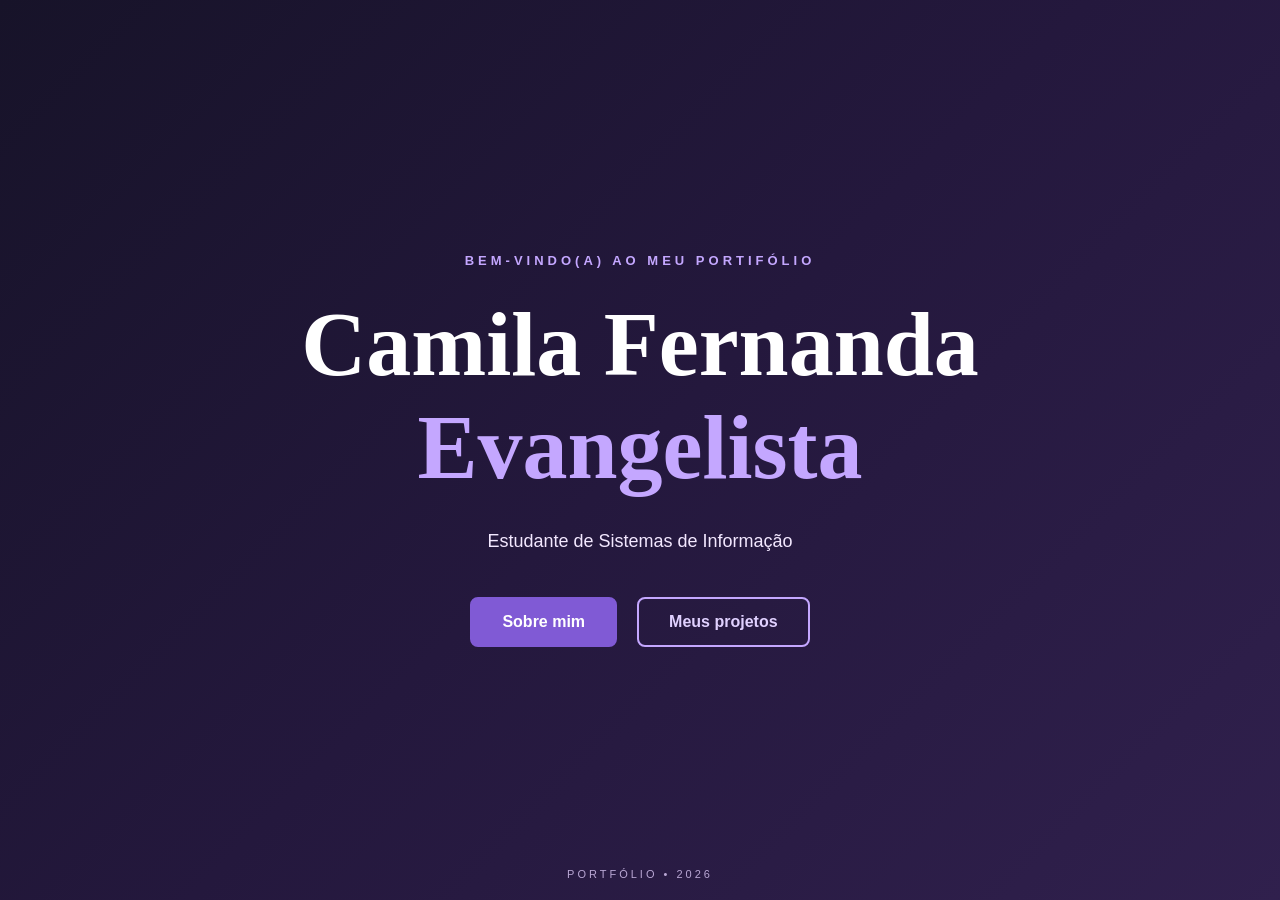
<file: assets/index.html>
<!DOCTYPE html>
<html lang="pt-BR">

<head>
    <meta charset="UTF-8">
    <meta name="viewport" content="width=device-width, initial-scale=1.0">
    <title>Camila | Portfólio</title>
    <link rel="stylesheet" href="style.css">
</head>

<body>

    <main class="capa">

        <div class="capa-conteudo">

            <p class="capa-saudacao">BEM-VINDO(A) AO MEU PORTIFÓLIO</p>

            <h1>
               Camila Fernanda
               <span> Evangelista </span>
            </h1>

            <p class="capa-descricao">
                Estudante de Sistemas de Informação
                
            </p>

            <div class="capa-botoes">

                <a href="sobre.html" class="botao botao-principal">
                    Sobre mim
                </a>

                <a href="projetos.html" class="botao botao-secundario">
                    Meus projetos
                </a>

            </div>

        </div>

        <div class="capa-rodape">
            <p>PORTFÓLIO • 2026</p>
        </div>

    </main>

</body>
</html>
</file>
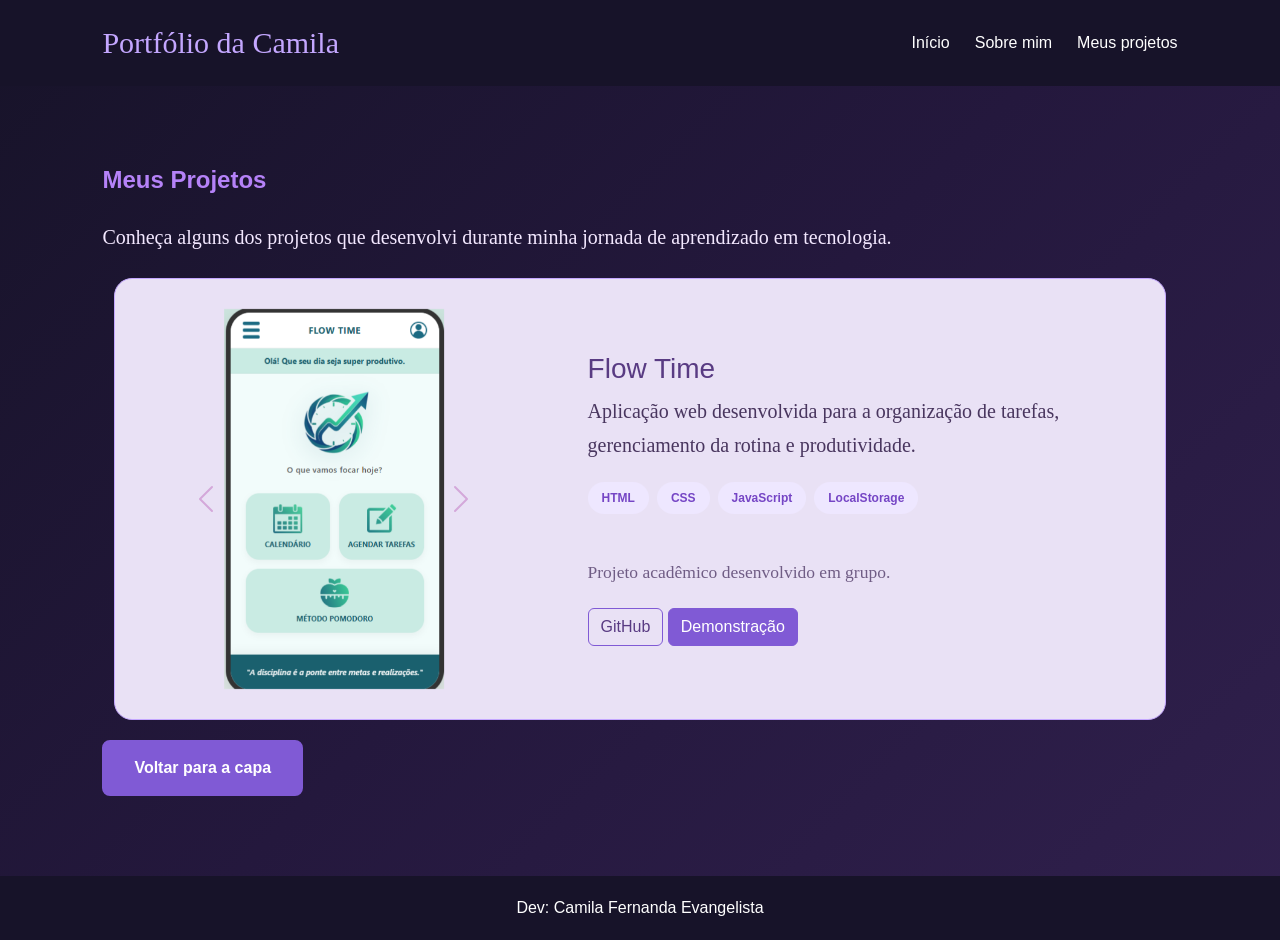
<file: assets/projetos.html>
<!DOCTYPE html>
<html lang="pt-BR">

<head>
    <meta charset="UTF-8">
    <meta name="viewport" content="width=device-width, initial-scale=1.0">

    <title>Projetos | Camila</title>

    <link href="https://cdn.jsdelivr.net/npm/bootstrap@5.3.3/dist/css/bootstrap.min.css" rel="stylesheet">

    <link rel="stylesheet" href="style.css">
</head>

<body>

    <header>
        <h1>Portfólio da Camila</h1>

        <nav>
            <a href="index.html">Início</a>
            <a href="sobre.html">Sobre mim</a>
            <a href="projetos.html">Meus projetos</a>
        </nav>
    </header>

    <main>

        <section class="pagina">

            <h2>Meus Projetos</h2>

            <p>
                Conheça alguns dos projetos que desenvolvi
                durante minha jornada de aprendizado em tecnologia.
            </p>

            <div class="container mt-4">

                <div class="card projeto-bootstrap">

                    <div class="row g-0 align-items-center">

                        <!-- CARROSSEL -->
                        <div class="col-md-5">

                            <div id="flowTimeCarousel" class="carousel slide">

                                <div class="carousel-inner">

                                    <div class="carousel-item active">
                                        <img src="images/flow-time/TelaDeInicio.png"
                                             class="d-block w-100"
                                             alt="Tela inicial do Flow Time">
                                    </div>

                                    <div class="carousel-item">
                                        <img src="images/flow-time/TelaAgendarTarefas.png"
                                             class="d-block w-100"
                                             alt="Tela de agendamento">
                                    </div>

                                    <div class="carousel-item">
                                        <img src="images/flow-time/TelaCalendario.png"
                                             class="d-block w-100"
                                             alt="Tela de calendário">
                                    </div>

                                    <div class="carousel-item">
                                        <img src="images/flow-time/TelaPomodoro.png"
                                             class="d-block w-100"
                                             alt="Tela de Pomodoro">
                                    </div>

                                </div>

                                <button class="carousel-control-prev"
                                        type="button"
                                        data-bs-target="#flowTimeCarousel"
                                        data-bs-slide="prev">

                                    <span class="carousel-control-prev-icon"></span>

                                </button>

                                <button class="carousel-control-next"
                                        type="button"
                                        data-bs-target="#flowTimeCarousel"
                                        data-bs-slide="next">

                                    <span class="carousel-control-next-icon"></span>

                                </button>

                            </div>

                        </div>

                        <!-- INFORMAÇÕES -->
                        <div class="col-md-7">

                            <div class="card-body">

                                <h3 class="card-title">Flow Time</h3>

                                <p class="card-text">
                                    Aplicação web desenvolvida para a organização
                                    de tarefas, gerenciamento da rotina
                                    e produtividade.
                                </p>

                                <div class="tecnologias">
                                    <span>HTML</span>
                                    <span>CSS</span>
                                    <span>JavaScript</span>
                                    <span>LocalStorage</span>
                                </div>

                                <p class="card-text">
                                    <small>
                                        Projeto acadêmico desenvolvido em grupo.
                                    </small>
                                </p>

                                <a href="https://github.com/ICEI-PUC-Minas-PCO-SI/2026-1-p1-tiaw-g4-flow-time-2.git"
                                   target="_blank"
                                   rel="noopener noreferrer"
                                   class="btn btn-outline-light">
                                    GitHub
                                </a>

                                <a href="https://flow-time-g4.vercel.app/"
                                   target="_blank"
                                   rel="noopener noreferrer"
                                   class="btn btn-primary">
                                    Demonstração
                                </a>

                            </div>

                        </div>

                    </div>

                </div>

            </div>

            <a href="index.html" class="botao botao-principal voltar">
                Voltar para a capa
            </a>

        </section>

    </main>

    <footer>
        <p>Dev: Camila Fernanda Evangelista</p>
    </footer>

    <script src="https://cdn.jsdelivr.net/npm/bootstrap@5.3.3/dist/js/bootstrap.bundle.min.js"></script>

</body>
</html>
</file>
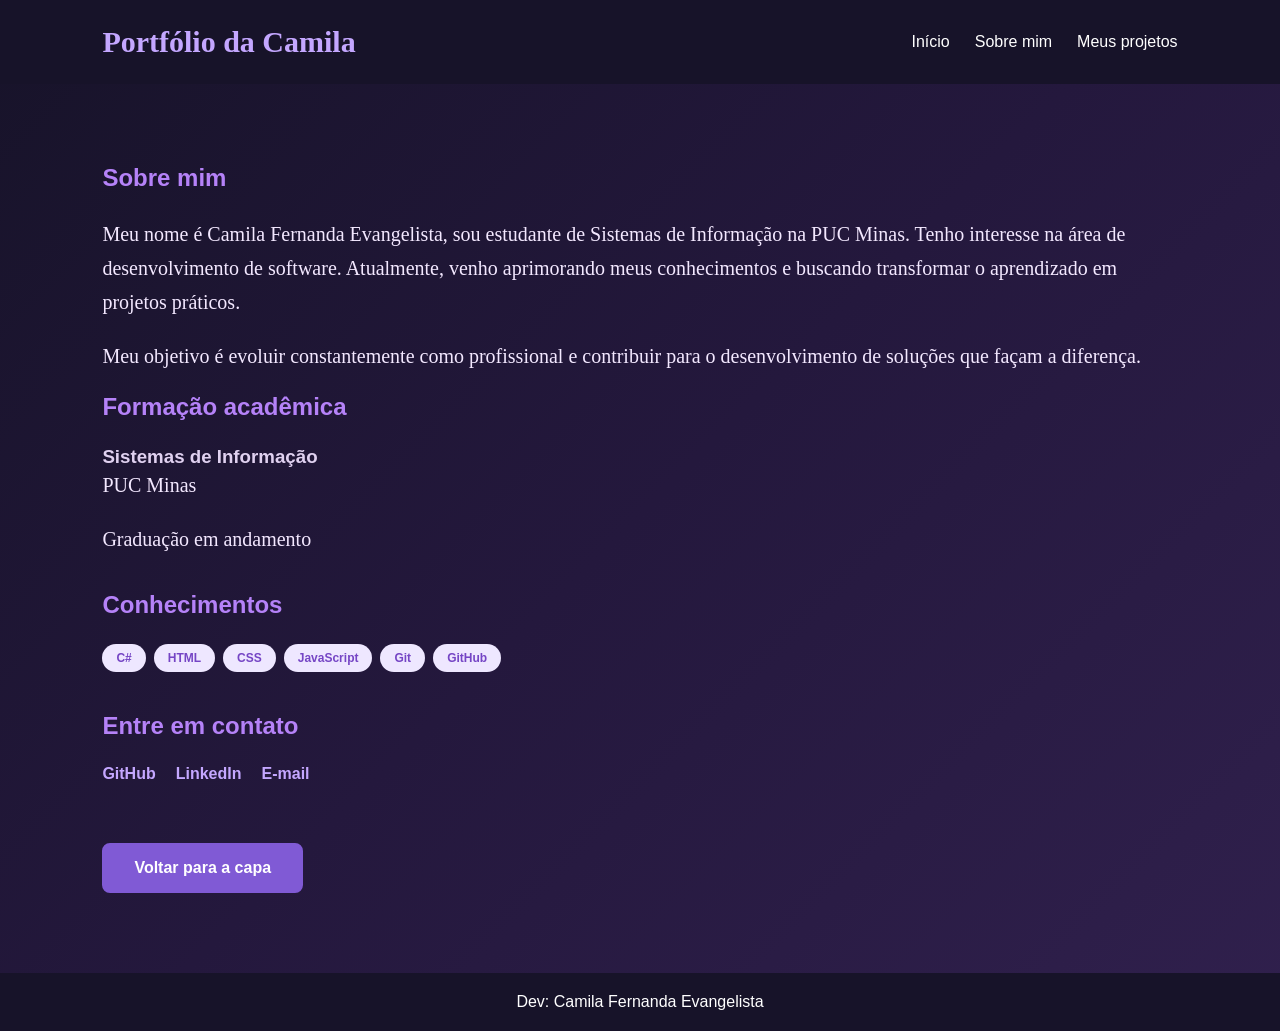
<file: assets/sobre.html>
<!DOCTYPE html>
<html lang="pt-BR">

<head>
    <meta charset="UTF-8">
    <meta name="viewport" content="width=device-width, initial-scale=1.0">
    <title>Sobre mim | Camila</title>
    <link rel="stylesheet" href="style.css">
</head>

<body>

    <header>
        <h1>Portfólio da Camila</h1>

        <nav>
            <a href="index.html">Início</a>
            <a href="sobre.html">Sobre mim</a>
            <a href="projetos.html">Meus projetos</a>
        </nav>
    </header>

    <main>

        <section class="pagina">

            <h2>Sobre mim</h2>

            <p>
                Meu nome é Camila Fernanda Evangelista, sou estudante
                de Sistemas de Informação na PUC Minas.

                Tenho interesse na área de desenvolvimento de software.
                Atualmente, venho aprimorando meus conhecimentos
                e buscando transformar o aprendizado em projetos práticos.
            </p>

            <p>
                Meu objetivo é evoluir constantemente como profissional
                e contribuir para o desenvolvimento de soluções
                que façam a diferença.
            </p>

            <h2>Formação acadêmica</h2>

            <div class="informacao">
                <h3>Sistemas de Informação</h3>
                <p>PUC Minas</p>
                <p>Graduação em andamento</p>
            </div>

            <h2>Conhecimentos</h2>

            <div class="tecnologias">
                <span>C#</span>
                <span>HTML</span>
                <span>CSS</span>
                <span>JavaScript</span>
                <span>Git</span>
                <span>GitHub</span>
            </div>

            <h2>Entre em contato</h2>

            <div class="contatos">

                <a href="https://github.com/alimackkj"
                   target="_blank">
                    GitHub
                </a>

                <a href="https://www.linkedin.com/in/camila-fernanda-evangelista-34b737344/"
                   target="_blank">
                    LinkedIn
                </a>

                <a href="mailto:camilafernandaev@gmail.com">
                    E-mail
                </a>

            </div>

            <a href="index.html" class="botao botao-principal voltar">
                Voltar para a capa
            </a>

        </section>

    </main>

    <footer>
        <p>Dev: Camila Fernanda Evangelista</p>
    </footer>

</body>
</html>
</file>
<file: assets/style.css>
/* CONFIGURAÇÕES GERAIS */
* {
    margin: 0;
    padding: 0;
    box-sizing: border-box;
}

html {
    scroll-behavior: smooth;
}

body {
    font-family: Arial, sans-serif;
    background: linear-gradient(135deg, #171329, #24183d, #30204d);
    color: #ffffff;
    min-height: 100vh;
}

/* CAPA */
.capa {
    min-height: 100vh;
    display: flex;
    flex-direction: column;
    justify-content: center;
    align-items: center;
    text-align: center;
    padding: 30px;
    position: relative;
}

.capa-conteudo {
    max-width: 900px;
}

.capa-saudacao {
    color: #c4a7ff;
    font-size: 13px;
    font-weight: bold;
    letter-spacing: 4px;
    margin-bottom: 25px;
}

.capa h1 {
    color: #ffffff;
    font-family: Impact, fantasy;
    font-size: clamp(45px, 8vw, 90px);
    line-height: 1.15;
    margin-bottom: 25px;
}

.capa h1 span {
    display: block;
    color: #c4a7ff;
}

.capa-descricao {
    color: #f3e8ff;
    font-size: 18px;
    line-height: 1.8;
    margin-bottom: 40px;
}

/* BOTÕES DA CAPA */
.capa-botoes {
    display: flex;
    justify-content: center;
    gap: 20px;
    flex-wrap: wrap;
}

.botao {
    display: inline-block;
    padding: 14px 30px;
    border-radius: 8px;
    text-decoration: none;
    font-weight: bold;
    transition: 0.3s;
}

.botao-principal {
    background-color: #805ad5;
    color: #ffffff;
    border: 2px solid #805ad5;
}

.botao-principal:hover {
    background-color: #6842bd;
    border-color: #6842bd;
    color: #ffffff;
    transform: translateY(-3px);
}

.botao-secundario {
    background-color: transparent;
    color: #e0d1ff;
    border: 2px solid #c4a7ff;
}

.botao-secundario:hover {
    background-color: #c4a7ff;
    color: #171329;
    transform: translateY(-3px);
}

/* RODAPÉ DA CAPA */
.capa-rodape {
    position: absolute;
    bottom: 20px;
    color: #b9a7d4;
    font-size: 11px;
    letter-spacing: 3px;
}

/* CABEÇALHO DAS OUTRAS PÁGINAS */
header {
    display: flex;
    justify-content: space-between;
    align-items: center;
    padding: 25px 8%;
    background-color: #171329;
}

header h1 {
    color: #c4a7ff;
    font-family: Impact, fantasy;
    font-size: 30px;
    margin: 0;
}

/* NAVEGAÇÃO */
nav {
    display: flex;
    gap: 25px;
}

nav a {
    color: #ffffff;
    text-decoration: none;
    transition: 0.3s;
}

nav a:hover {
    color: #c4a7ff;
}

/* PÁGINAS INTERNAS */
.pagina {
    padding: 80px 8%;
    min-height: 75vh;
}

.pagina h2 {
    color: #b582f8;
    margin-bottom: 25px;
    font-family: "Arial Black", sans-serif;
    font-size: 1.5rem;
    font-weight: bold;
    text-shadow: none !important;
    -webkit-text-stroke: 0 !important;
    filter: none !important;
} 

.pagina p {
    color: #f3e8ff;
    font-family: Times, "Times New Roman", serif;
    font-size: 1.25rem;
    line-height: 1.7;
    margin-bottom: 20px;
}

/* FORMAÇÃO */
.informacao {
    margin-bottom: 35px;
}

.informacao h3 {
    color: #c4a7ff;
}

/* TECNOLOGIAS */
.tecnologias {
    display: flex;
    flex-wrap: wrap;
    gap: 8px;
    margin: 15px 0 40px;
}

.tecnologias span {
    background-color: #eee7ff;
    color: #7545c5;
    padding: 7px 14px;
    border-radius: 20px;
    font-size: 12px;
    font-weight: 600;
}

/* CONTATOS */
.contatos {
    display: flex;
    gap: 20px;
    flex-wrap: wrap;
    margin-bottom: 40px;
}

.contatos a {
    color: #c4a7ff;
    text-decoration: none;
    font-weight: bold;
}

.contatos a:hover {
    color: #ffffff;
}

/* BOTÃO VOLTAR */
.voltar {
    margin-top: 20px;
}

/* CARD DOS PROJETOS */
.projeto-bootstrap {
    background-color: #e9e1f5;
    border: 1px solid #c4a7ff;
    border-radius: 18px;
    color: #302044;
    overflow: hidden;
}

.projeto-bootstrap .carousel {
    max-width: 300px;
    margin: 20px auto;
}

.projeto-bootstrap .carousel-item img {
    height: 400px;
    object-fit: contain;
    padding: 10px;
}

.projeto-bootstrap .carousel-control-prev-icon,
.projeto-bootstrap .carousel-control-next-icon {
    filter: invert(20%) sepia(30%) saturate(1500%)
            hue-rotate(230deg) brightness(75%);
}

.projeto-bootstrap .card-body {
    padding: 35px;
}

.projeto-bootstrap .card-title {
    color: #593b83;
    font-size: 28px;
}

.projeto-bootstrap .card-text {
    color: #49365f;
}

.projeto-bootstrap small {
    color: #705d85;
}

.projeto-bootstrap .btn-outline-light {
    color: #593b83;
    border-color: #805ad5;
}

.projeto-bootstrap .btn-outline-light:hover {
    background-color: #805ad5;
    color: #ffffff;
}

.projeto-bootstrap .btn-primary {
    background-color: #805ad5;
    border-color: #805ad5;
    color: #ffffff;
}

.projeto-bootstrap .btn-primary:hover {
    background-color: #6842bd;
    border-color: #6842bd;
}

/* RODAPÉ */
footer {
    display: flex;
    justify-content: center;
    align-items: center;
    padding: 20px;
    background-color: #171329;
}

footer p {
    color: #ffffff;
    margin: 0;
}

/* RESPONSIVIDADE */
@media (max-width: 768px) {

    header {
        flex-direction: column;
        gap: 20px;
        padding: 20px;
    }

    header h1 {
        font-size: 26px;
    }

    nav {
        justify-content: center;
        flex-wrap: wrap;
        gap: 15px;
    }

    nav a {
        font-size: 14px;
    }

    .capa h1 {
        font-size: 48px;
    }

    .capa-descricao {
        font-size: 16px;
    }

    .capa-botoes {
        flex-direction: column;
        align-items: center;
    }

    .botao {
        text-align: center;
    }

    .pagina {
        padding: 60px 7%;
    }

    .pagina p {
        font-size: 1.1rem;
    }

    .projeto-bootstrap .card-body {
        padding: 25px;
    }

    .projeto-bootstrap .carousel-item img {
        height: 350px;
    }
}
.pagina h3{
    color: #e0d1f0;
}
</file>
